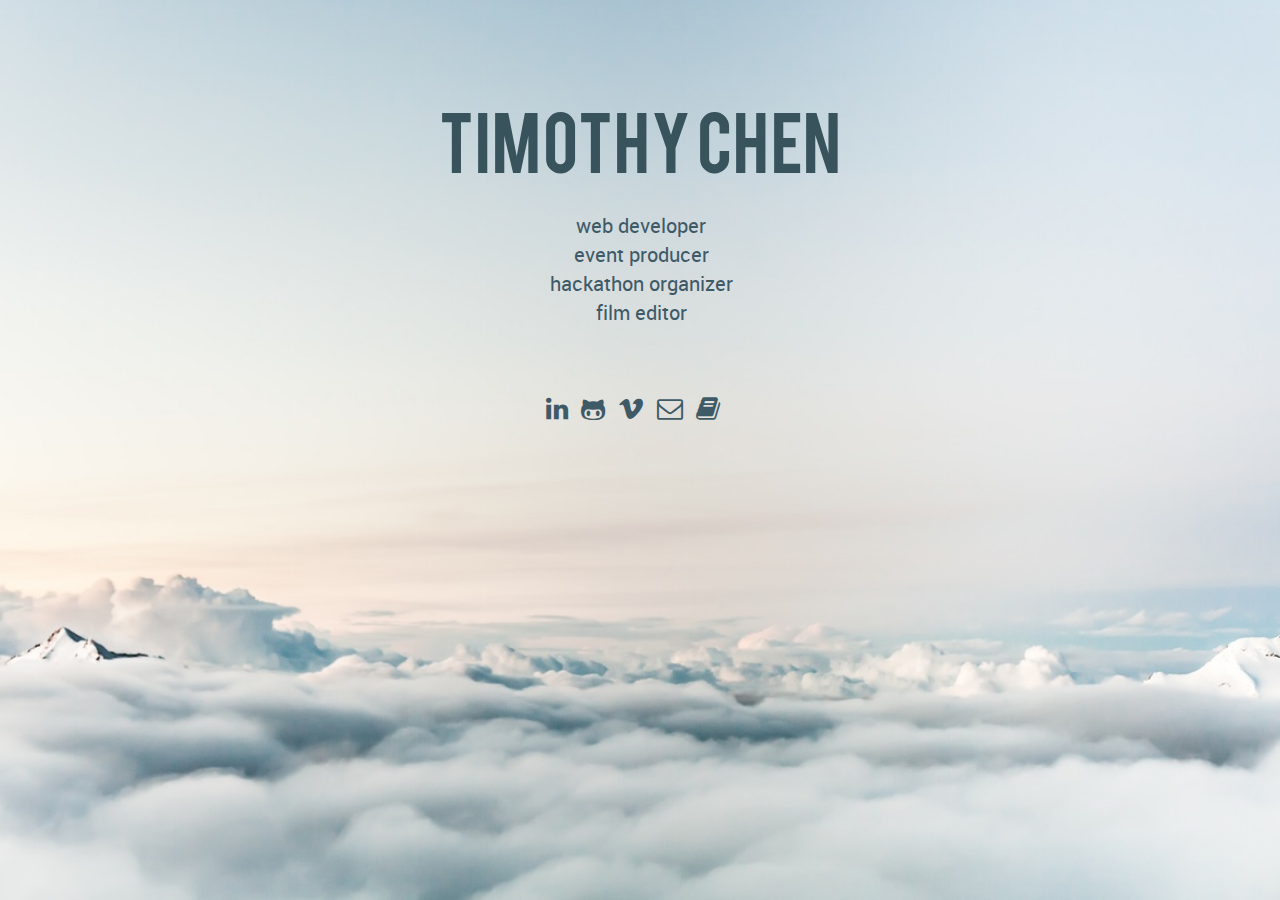
<file: phone/index.html>
<!DOCTYPE html>
<html class="nojs html" lang="en-US">
 <head>

  <script type="text/javascript">
   if(typeof Muse == "undefined") window.Muse = {}; window.Muse.assets = {"required":["jquery-1.8.3.min.js", "museutils.js", "jquery.musepolyfill.bgsize.js", "jquery.watch.js", "index.css"], "outOfDate":[]};
</script>
  
  <meta http-equiv="Content-type" content="text/html;charset=UTF-8"/>
  <link rel="canonical" href="http://TimothyChen.me/index.html"/>
  <meta name="description" content="Passionate and genuine tech enthusiast delivering a wide variety of services exceeding client expectations in quality and timeliness. Consistently demonstrates strong leadership and teamwork skills with an impressive history in organization management, planning, and marketing. Diversified capabilities include web development, event production, video production, and graphic design."/>
  <meta name="generator" content="2015.1.1.343"/>
  <link rel="shortcut icon" href="../images/timothy-chen-favicon.ico?433240500"/>
  <title>Timothy Chen</title>
  <meta name="viewport" content="width=device-width, initial-scale=1.0"/>
  <!-- CSS -->
  <link rel="stylesheet" type="text/css" href="../css/site_global.css?377731765"/>
  <link rel="stylesheet" type="text/css" href="css/index.css?4062443537" id="pagesheet"/>
  <!-- Other scripts -->
  <script type="text/javascript">
   document.documentElement.className = document.documentElement.className.replace(/\bnojs\b/g, 'js');
</script>
    <!--/*

*/
-->
 </head>
 <body class="museBGSize">

  <div class="clearfix borderbox" id="page"><!-- group -->
   <div class="clearfix grpelem" id="pu590-4"><!-- column -->
    <div class="clearfix colelem" id="u590-4"><!-- content -->
     <p>TIMOTHY CHEN</p>
    </div>
    <div class="clearfix colelem" id="u591-10"><!-- content -->
     <p>web developer</p>
     <p>event producer</p>
     <p>hackathon organizer</p>
     <p>film editor</p>
    </div>
    <div class="clearfix colelem" id="u592-13"><!-- content -->
     <p><a class="nonblock" href="http://linkedin.com/in/timothychen01"><span id="u592"></span></a><a class="nonblock" href="http://github.com/timothychen01"><span id="u592-3"></span></a><a class="nonblock" href="https://vimeo.com/user44376561/videos"><span id="u592-5"></span></a><a class="nonblock" href="mailto:timothy.chen01@gmail.com"><span id="u592-7"></span></a><a class="nonblock" href="../assets/resume.pdf"><span id="u592-9"></span></a></p>
    </div>
   </div>
   <div class="grpelem" id="u613"><!-- custom html -->
    <div style="background-color:black;height:100vh;width:0px;left:0;top:0;">
 
</div>


</div>
   <div class="verticalspacer"></div>
  </div>
  <!-- JS includes -->
  <script type="text/javascript">
   if (document.location.protocol != 'https:') document.write('\x3Cscript src="http://musecdn2.businesscatalyst.com/scripts/4.0/jquery-1.8.3.min.js" type="text/javascript">\x3C/script>');
</script>
  <script type="text/javascript">
   window.jQuery || document.write('\x3Cscript src="../scripts/jquery-1.8.3.min.js" type="text/javascript">\x3C/script>');
</script>
  <script src="../scripts/museutils.js?531812214" type="text/javascript"></script>
  <script src="../scripts/whatinput.js?84559013" type="text/javascript"></script>
  <script src="../scripts/jquery.musepolyfill.bgsize.js?120190942" type="text/javascript"></script>
  <script src="../scripts/jquery.watch.js?3866665977" type="text/javascript"></script>
  <!-- Other scripts -->
  <script type="text/javascript">
   $(document).ready(function() { try {
(function(){var a={},b=function(a){if(a.match(/^rgb/))return a=a.replace(/\s+/g,"").match(/([\d\,]+)/gi)[0].split(","),(parseInt(a[0])<<16)+(parseInt(a[1])<<8)+parseInt(a[2]);if(a.match(/^\#/))return parseInt(a.substr(1),16);return 0};(function(){$('link[type="text/css"]').each(function(){var b=($(this).attr("href")||"").match(/\/?css\/([\w\-]+\.css)\?(\d+)/);b&&b[1]&&b[2]&&(a[b[1]]=b[2])})})();(function(){$("body").append('<div class="version" style="display:none; width:1px; height:1px;"></div>');
for(var c=$(".version"),d=0;d<Muse.assets.required.length;){var f=Muse.assets.required[d],g=f.match(/([\w\-\.]+)\.(\w+)$/),k=g&&g[1]?g[1]:null,g=g&&g[2]?g[2]:null;switch(g.toLowerCase()){case "css":k=k.replace(/\W/gi,"_").replace(/^([^a-z])/gi,"_$1");c.addClass(k);var g=b(c.css("color")),h=b(c.css("background-color"));g!=0||h!=0?(Muse.assets.required.splice(d,1),"undefined"!=typeof a[f]&&(g!=a[f]>>>24||h!=(a[f]&16777215))&&Muse.assets.outOfDate.push(f)):d++;c.removeClass(k);break;case "js":k.match(/^jquery-[\d\.]+/gi)&&
typeof $!="undefined"?Muse.assets.required.splice(d,1):d++;break;default:throw Error("Unsupported file type: "+g);}}c.remove();if(Muse.assets.outOfDate.length||Muse.assets.required.length)c="Some files on the server may be missing or incorrect. Clear browser cache and try again. If the problem persists please contact website author.",(d=location&&location.search&&location.search.match&&location.search.match(/muse_debug/gi))&&Muse.assets.outOfDate.length&&(c+="\nOut of date: "+Muse.assets.outOfDate.join(",")),d&&Muse.assets.required.length&&(c+="\nMissing: "+Muse.assets.required.join(",")),alert(c)})()})();/* body */
Muse.Utils.transformMarkupToFixBrowserProblemsPreInit();/* body */
Muse.Utils.prepHyperlinks(true);/* body */
Muse.Utils.fullPage('#page');/* 100% height page */
Muse.Utils.showWidgetsWhenReady();/* body */
Muse.Utils.transformMarkupToFixBrowserProblems();/* body */
} catch(e) { if (e && 'function' == typeof e.notify) e.notify(); else Muse.Assert.fail('Error calling selector function:' + e); }});
</script>
   </body>
</html>
</file>
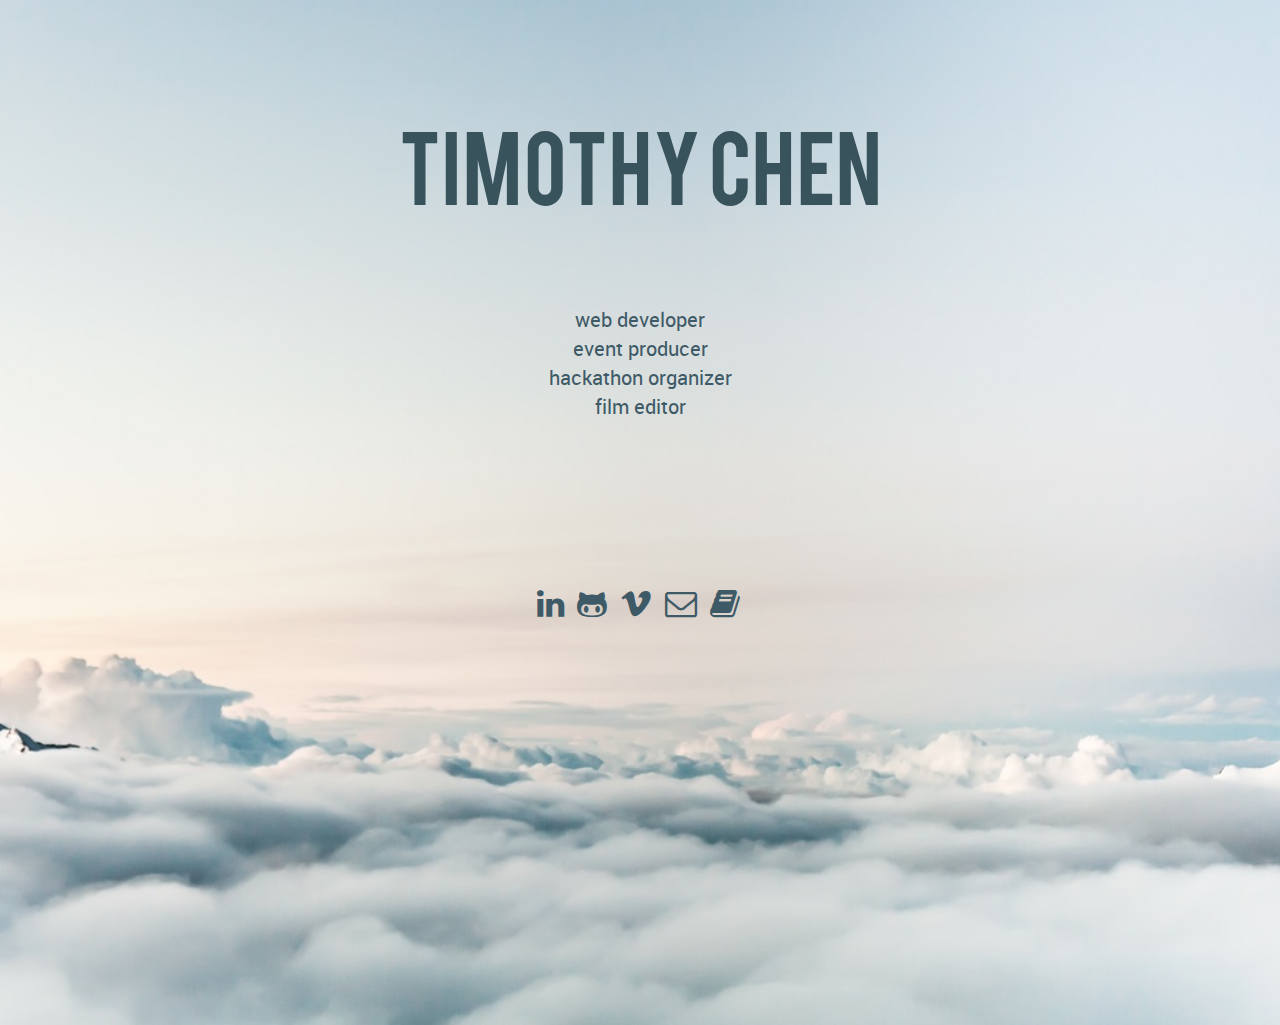
<file: tablet/index.html>
<!DOCTYPE html>
<html class="nojs html" lang="en-US">
 <head>

  <script type="text/javascript">
   if(typeof Muse == "undefined") window.Muse = {}; window.Muse.assets = {"required":["jquery-1.8.3.min.js", "museutils.js", "jquery.musepolyfill.bgsize.js", "jquery.watch.js", "museredirect.js", "index.css"], "outOfDate":[]};
</script>
  
  <script src="../scripts/museredirect.js?524071285" type="text/javascript"></script>
  
  <script type="text/javascript">
   Muse.Redirect.redirect('tablet', '', '../phone/index.html');
</script>
  
  <meta http-equiv="Content-type" content="text/html;charset=UTF-8"/>
  <link rel="canonical" href="http://TimothyChen.me/index.html"/>
  <meta name="description" content="Passionate and genuine tech enthusiast delivering a wide variety of services exceeding client expectations in quality and timeliness. Consistently demonstrates strong leadership and teamwork skills with an impressive history in organization management, planning, and marketing. Diversified capabilities include web development, event production, video production, and graphic design."/>
  <meta name="generator" content="2015.1.1.343"/>
  <link rel="shortcut icon" href="../images/timothy-chen-favicon.ico?433240500"/>
  <title>Timothy Chen</title>
  <meta name="viewport" content="width=device-width, initial-scale=1.0"/>
  <!-- CSS -->
  <link rel="stylesheet" type="text/css" href="../css/site_global.css?377731765"/>
  <link rel="stylesheet" type="text/css" href="css/index.css?154496211" id="pagesheet"/>
  <!-- Other scripts -->
  <script type="text/javascript">
   document.documentElement.className = document.documentElement.className.replace(/\bnojs\b/g, 'js');
</script>
    <!--/*

*/
-->
 </head>
 <body class="museBGSize">

  <div class="clearfix borderbox" id="page"><!-- column -->
   <div class="browser_width colelem" id="u712-4-bw">
    <div class="clearfix" id="u712-4"><!-- content -->
     <p>TIMOTHY CHEN</p>
    </div>
   </div>
   <div class="browser_width colelem" id="u713-10-bw">
    <div class="clearfix" id="u713-10"><!-- content -->
     <p>web developer</p>
     <p>event producer</p>
     <p>hackathon organizer</p>
     <p>film editor</p>
    </div>
   </div>
   <div class="browser_width colelem" id="u714-14-bw">
    <div class="clearfix" id="u714-14"><!-- content -->
     <p><span id="u714">&nbsp;</span><a class="nonblock" href="http://linkedin.com/in/timothychen01"><span id="u714-2"></span></a><a class="nonblock" href="http://github.com/timothychen01"><span id="u714-4"></span></a><a class="nonblock" href="https://vimeo.com/user44376561/videos"><span id="u714-6"></span></a><a class="nonblock" href="mailto:timothy.chen01@gmail.com"><span id="u714-8"></span></a><a class="nonblock" href="../assets/resume.pdf"><span id="u714-10"></span></a></p>
    </div>
   </div>
   <div class="verticalspacer"></div>
  </div>
  <!-- JS includes -->
  <script type="text/javascript">
   if (document.location.protocol != 'https:') document.write('\x3Cscript src="http://musecdn2.businesscatalyst.com/scripts/4.0/jquery-1.8.3.min.js" type="text/javascript">\x3C/script>');
</script>
  <script type="text/javascript">
   window.jQuery || document.write('\x3Cscript src="../scripts/jquery-1.8.3.min.js" type="text/javascript">\x3C/script>');
</script>
  <script src="../scripts/museutils.js?531812214" type="text/javascript"></script>
  <script src="../scripts/whatinput.js?84559013" type="text/javascript"></script>
  <script src="../scripts/jquery.watch.js?3866665977" type="text/javascript"></script>
  <script src="../scripts/jquery.musepolyfill.bgsize.js?120190942" type="text/javascript"></script>
  <!-- Other scripts -->
  <script type="text/javascript">
   $(document).ready(function() { try {
(function(){var a={},b=function(a){if(a.match(/^rgb/))return a=a.replace(/\s+/g,"").match(/([\d\,]+)/gi)[0].split(","),(parseInt(a[0])<<16)+(parseInt(a[1])<<8)+parseInt(a[2]);if(a.match(/^\#/))return parseInt(a.substr(1),16);return 0};(function(){$('link[type="text/css"]').each(function(){var b=($(this).attr("href")||"").match(/\/?css\/([\w\-]+\.css)\?(\d+)/);b&&b[1]&&b[2]&&(a[b[1]]=b[2])})})();(function(){$("body").append('<div class="version" style="display:none; width:1px; height:1px;"></div>');
for(var c=$(".version"),d=0;d<Muse.assets.required.length;){var f=Muse.assets.required[d],g=f.match(/([\w\-\.]+)\.(\w+)$/),k=g&&g[1]?g[1]:null,g=g&&g[2]?g[2]:null;switch(g.toLowerCase()){case "css":k=k.replace(/\W/gi,"_").replace(/^([^a-z])/gi,"_$1");c.addClass(k);var g=b(c.css("color")),h=b(c.css("background-color"));g!=0||h!=0?(Muse.assets.required.splice(d,1),"undefined"!=typeof a[f]&&(g!=a[f]>>>24||h!=(a[f]&16777215))&&Muse.assets.outOfDate.push(f)):d++;c.removeClass(k);break;case "js":k.match(/^jquery-[\d\.]+/gi)&&
typeof $!="undefined"?Muse.assets.required.splice(d,1):d++;break;default:throw Error("Unsupported file type: "+g);}}c.remove();if(Muse.assets.outOfDate.length||Muse.assets.required.length)c="Some files on the server may be missing or incorrect. Clear browser cache and try again. If the problem persists please contact website author.",(d=location&&location.search&&location.search.match&&location.search.match(/muse_debug/gi))&&Muse.assets.outOfDate.length&&(c+="\nOut of date: "+Muse.assets.outOfDate.join(",")),d&&Muse.assets.required.length&&(c+="\nMissing: "+Muse.assets.required.join(",")),alert(c)})()})();/* body */
Muse.Utils.transformMarkupToFixBrowserProblemsPreInit();/* body */
Muse.Utils.prepHyperlinks(true);/* body */
Muse.Utils.resizeHeight('.browser_width');/* resize height */
Muse.Utils.requestAnimationFrame(function() { $('body').addClass('initialized'); });/* mark body as initialized */
Muse.Utils.fullPage('#page');/* 100% height page */
Muse.Utils.showWidgetsWhenReady();/* body */
Muse.Utils.transformMarkupToFixBrowserProblems();/* body */
} catch(e) { if (e && 'function' == typeof e.notify) e.notify(); else Muse.Assert.fail('Error calling selector function:' + e); }});
</script>
   </body>
</html>
</file>
<file: css/site_global.css>
html
{
	min-height: 100%;
	min-width: 100%;
	-ms-text-size-adjust: none;
}

body,div,dl,dt,dd,ul,ol,li,nav,h1,h2,h3,h4,h5,h6,pre,code,form,fieldset,legend,input,button,textarea,p,blockquote,th,td,a
{
	margin: 0px;
	padding: 0px;
	border-width: 0px;
	border-style: solid;
	border-color: transparent;
	-webkit-transform-origin: left top;
	-ms-transform-origin: left top;
	-o-transform-origin: left top;
	transform-origin: left top;
	background-repeat: no-repeat;
}

.transition
{
	-webkit-transition-property: background-image,background-position,background-color,border-color,border-radius,color,font-size,font-style,font-weight,letter-spacing,line-height,text-align,box-shadow,text-shadow,opacity;
	transition-property: background-image,background-position,background-color,border-color,border-radius,color,font-size,font-style,font-weight,letter-spacing,line-height,text-align,box-shadow,text-shadow,opacity;
}

.transition *
{
	-webkit-transition: inherit;
	transition: inherit;
}

table
{
	border-collapse: collapse;
	border-spacing: 0px;
}

fieldset,img
{
	border: 0px;
	border-style: solid;
	-webkit-transform-origin: left top;
	-ms-transform-origin: left top;
	-o-transform-origin: left top;
	transform-origin: left top;
}

address,caption,cite,code,dfn,em,strong,th,var,optgroup
{
	font-style: inherit;
	font-weight: inherit;
}

del,ins
{
	text-decoration: none;
}

li
{
	list-style: none;
}

caption,th
{
	text-align: left;
}

h1,h2,h3,h4,h5,h6
{
	font-size: 100%;
	font-weight: inherit;
}

input,button,textarea,select,optgroup,option
{
	font-family: inherit;
	font-size: inherit;
	font-style: inherit;
	font-weight: inherit;
}

body
{
	font-family: Arial, Helvetica Neue, Helvetica, sans-serif;
	text-align: left;
	font-size: 14px;
	line-height: 17px;
	word-wrap: break-word;
	text-rendering: optimizeLegibility;/* kerning, primarily */
	-moz-font-feature-settings: 'liga';
	-ms-font-feature-settings: 'liga';
	-webkit-font-feature-settings: 'liga';
	font-feature-settings: 'liga';
}

a:link
{
	color: #FFFFFF;
	font-style: normal;
	font-weight: normal;
	text-decoration: inherit;
}

a:visited
{
	color: #FFFFFF;
	font-style: normal;
	font-weight: normal;
	text-decoration: inherit;
}

a:hover
{
	color: #4582BA;
	font-style: normal;
	font-weight: normal;
	text-decoration: inherit;
}

a:active
{
	color: #FFFFFF;
	font-style: normal;
	font-weight: normal;
	text-decoration: inherit;
}

a.nontext /* used to override default properties of 'a' tag */
{
	color: black;
	text-decoration: none;
	font-style: normal;
	font-weight: normal;
}

.normal_text
{
	color: #000000;
	direction: ltr;
	font-family: Arial, Helvetica Neue, Helvetica, sans-serif;
	font-size: 14px;
	font-style: normal;
	font-weight: normal;
	letter-spacing: 0px;
	line-height: 17px;
	text-align: left;
	text-decoration: none;
	text-indent: 0px;
	text-transform: none;
	vertical-align: 0px;
	padding: 0px;
}

.list0 li:before
{
	position: absolute;
	right: 100%;
	letter-spacing: 0px;
	text-decoration: none;
	font-weight: normal;
	font-style: normal;
}

.rtl-list li:before
{
	right: auto;
	left: 100%;
}

.nls-None > li:before,.nls-None .list3 > li:before,.nls-None .list6 > li:before
{
	margin-right: 6px;
	content: '•';
}

.nls-None .list1 > li:before,.nls-None .list4 > li:before,.nls-None .list7 > li:before
{
	margin-right: 6px;
	content: '○';
}

.nls-None,.nls-None .list1,.nls-None .list2,.nls-None .list3,.nls-None .list4,.nls-None .list5,.nls-None .list6,.nls-None .list7,.nls-None .list8
{
	padding-left: 34px;
}

.nls-None.rtl-list,.nls-None .list1.rtl-list,.nls-None .list2.rtl-list,.nls-None .list3.rtl-list,.nls-None .list4.rtl-list,.nls-None .list5.rtl-list,.nls-None .list6.rtl-list,.nls-None .list7.rtl-list,.nls-None .list8.rtl-list
{
	padding-left: 0px;
	padding-right: 34px;
}

.nls-None .list2 > li:before,.nls-None .list5 > li:before,.nls-None .list8 > li:before
{
	margin-right: 6px;
	content: '-';
}

.nls-None.rtl-list > li:before,.nls-None .list1.rtl-list > li:before,.nls-None .list2.rtl-list > li:before,.nls-None .list3.rtl-list > li:before,.nls-None .list4.rtl-list > li:before,.nls-None .list5.rtl-list > li:before,.nls-None .list6.rtl-list > li:before,.nls-None .list7.rtl-list > li:before,.nls-None .list8.rtl-list > li:before
{
	margin-right: 0px;
	margin-left: 6px;
}

.TabbedPanelsTab
{
	white-space: nowrap;
}

.MenuBar .MenuBarView,.MenuBar .SubMenuView /* Resets for ul and li in menus */
{
	display: block;
	list-style: none;
}

.MenuBar .SubMenu
{
	display: none;
	position: absolute;
}

.NoWrap
{
	white-space: nowrap;
	word-wrap: normal;
}

.rootelem /* the root of the artwork tree */
{
	margin-left: auto;
	margin-right: auto;
}

.colelem /* a child element of a column */
{
	display: inline;
	float: left;
	clear: both;
}

.clearfix:after /* force a container to fit around floated items */
{
	content: "\0020";
	visibility: hidden;
	display: block;
	height: 0px;
	clear: both;
}

*:first-child+html .clearfix /* IE7 */
{
	zoom: 1;
}

.clip_frame /* used to clip the contents as in the case of an image frame */
{
	overflow: hidden;
}

.popup_anchor /* anchors an abspos popup */
{
	position: relative;
	width: 0px;
	height: 0px;
}

.popup_element
{
	z-index: 100000;
}

.svg
{
	display: block;
	vertical-align: top;
}

span.wrap /* used to force wrap after floated array when nested inside a paragraph */
{
	content: '';
	clear: left;
	display: block;
}

span.actAsInlineDiv /* used to simulate a DIV with inline display when already nested inside a paragraph */
{
	display: inline-block;
}

.position_content,.excludeFromNormalFlow /* used when child content is larger than parent */
{
	float: left;
}

.preload_images /* used to preload images used in non-default states */
{
	position: absolute;
	overflow: hidden;
	left: -9999px;
	top: -9999px;
	height: 1px;
	width: 1px;
}

.preload /* used to specifiy the dimension of preload item */
{
	height: 1px;
	width: 1px;
}

.animateStates
{
	-webkit-transition: 0.3s ease-in-out;
	-moz-transition: 0.3s ease-in-out;
	-o-transition: 0.3s ease-in-out;
	transition: 0.3s ease-in-out;
}

[data-whatinput="mouse"] *:focus,[data-whatinput="touch"] *:focus,input:focus,textarea:focus
{
	outline: none;
}

textarea
{
	resize: none;
	overflow: auto;
}

.fld-prompt /* form placeholders cursor behavior */
{
	pointer-events: none;
}

.wrapped-input /* form inputs & placeholders let div styling show thru */
{
	position: absolute;
	top: 0px;
	left: 0px;
	background: transparent;
	border: none;
}

.submit-btn /* form submit buttons on top of sibling elements */
{
	z-index: 50000;
	cursor: pointer;
}

.anchor_item /* used to specify anchor properties */
{
	width: 22px;
	height: 18px;
}

.MenuBar .SubMenuVisible,.MenuBarVertical .SubMenuVisible,.MenuBar .SubMenu .SubMenuVisible,.popup_element.Active,span.actAsPara,.actAsDiv,a.nonblock.nontext,img.block
{
	display: block;
}

.ose_ei
{
	visibility: hidden;
	z-index: 0;
}

.widget_invisible,.js .invi,.js .mse_pre_init,.js .an_invi /* used to hide the widget before loaded */
{
	visibility: hidden;
}

.no_vert_scroll
{
	overflow-y: hidden;
}

.always_vert_scroll
{
	overflow-y: scroll;
}

.always_horz_scroll
{
	overflow-x: scroll;
}

.fullscreen
{
	overflow: hidden;
	left: 0px;
	top: 0px;
	position: fixed;
	height: 100%;
	width: 100%;
	-moz-box-sizing: border-box;
	-webkit-box-sizing: border-box;
	-ms-box-sizing: border-box;
	box-sizing: border-box;
}

.fullwidth
{
	position: absolute;
}

.borderbox
{
	-moz-box-sizing: border-box;
	-webkit-box-sizing: border-box;
	-ms-box-sizing: border-box;
	box-sizing: border-box;
}

.scroll_wrapper
{
	position: absolute;
	overflow: auto;
	left: 0px;
	right: 0px;
	top: 0px;
	bottom: 0px;
	padding-top: 0px;
	padding-bottom: 0px;
	margin-top: 0px;
	margin-bottom: 0px;
}

.browser_width > *
{
	position: absolute;
	left: 0px;
	right: 0px;
}

.list0 li,.MenuBar .MenuItemContainer,.SlideShowContentPanel .fullscreen img
{
	position: relative;
}

.grpelem,.accordion_wrapper /* a child element of a group */
{
	display: inline;
	float: left;
}

.fld-checkbox input[type=checkbox],.fld-radiobutton input[type=radio] /* Hide native checkbox */
{
	position: absolute;
	overflow: hidden;
	clip: rect(0px, 0px, 0px, 0px);
	height: 1px;
	width: 1px;
	margin: -1px;
	padding: 0px;
	border: 0px;
}

.fld-checkbox input[type=checkbox] + label,.fld-radiobutton input[type=radio] + label
{
	display: inline-block;
	background-repeat: no-repeat;
	cursor: pointer;
	float: left;
	width: 100%;
	height: 100%;
}

.pointer_cursor,.fld-recaptcha-mode,.fld-recaptcha-refresh,.fld-recaptcha-help
{
	cursor: pointer;
}

p,h1,h2,h3,h4,h5,h6,ol,ul,span.actAsPara /* disable Android font boosting */
{
	max-height: 1000000px;
}

.superscript
{
	vertical-align: super;
	font-size: 66%;
	line-height: 0px;
}

.subscript
{
	vertical-align: sub;
	font-size: 66%;
	line-height: 0px;
}

.horizontalSlideShow /* disable left-right panning on horizondal slide shows */
{
	-ms-touch-action: pan-y;
	touch-action: pan-y;
}

.verticalSlideShow /* disable up-down panning on vertical slide shows */
{
	-ms-touch-action: pan-x;
	touch-action: pan-x;
}

.colelem100,.verticalspacer /* a child element of a column that is 100% width */
{
	clear: both;
}

.popup_element.Inactive,.js .disn,.hidden,.breakpoint
{
	display: none;
}

#muse_css_mq
{
	position: absolute;
	display: none;
	background-color: #FFFFFE;
}

.fluid_height_spacer
{
	position: static;
	width: 0.01px;
	float: left;
}

@media screen and (-webkit-min-device-pixel-ratio:0)
{
	body
	{
		text-rendering: auto;
	}
}
</file>
<file: phone/css/index.css>
/*

*/

.version.index /* version checker */
{
	color: #0000F2;
	background-color: #23F811;
}

#muse_css_mq
{
	background-color: #FFFFFF;
}

#page
{
	z-index: 1;
	min-height: 538px;
	background-image: none;
	border-width: 0px;
	border-color: #000000;
	background-color: transparent;
	width: 100%;
}

#pu590-4
{
	margin-right: -10000px;
	margin-top: 112px;
	width: 86.85%;
	margin-left: 6.58%;
}

#u590-4
{
	z-index: 3;
	min-height: 88px;
	background-color: transparent;
	line-height: 82px;
	font-size: 68px;
	text-align: center;
	color: #39535D;
	font-family: '__Bebas Neue_5';
	font-weight: 400;
	position: relative;
	width: 100%;
	margin-left: 0%;
	left: 2.842170943040401e-14px;
}

#u591-10
{
	z-index: 7;
	min-height: 143px;
	background-color: transparent;
	line-height: 29px;
	font-size: 20px;
	text-align: center;
	color: #3F5A67;
	font-family: '__Roboto_5';
	font-weight: 400;
	margin-top: 11px;
	position: relative;
	width: 93.64%;
	margin-left: 3.19%;
	left: 1.0000000000000284px;
}

#u592-13
{
	z-index: 17;
	width: 249px;
	min-height: 44px;
	background-color: transparent;
	font-size: 26px;
	color: #FFFFFF;
	letter-spacing: 13px;
	line-height: 31px;
	text-align: center;
	font-family: '__FontAwesome_5';
	font-weight: 400;
	margin-top: 40px;
	position: relative;
	margin-left: 50%;
	left: -124.99999999999997px;
}

#u592,#u592-3,#u592-5,#u592-7,#u592-9
{
	color: #3F5A67;
}

#u613
{
	z-index: 2;
	width: 29px;
	min-height: 538px;
	border-width: 0px;
	border-color: transparent;
	background-color: transparent;
	position: relative;
	margin-right: -10000px;
	left: 92.37%;
}

.html
{
	background: #FFFFFF url("../../images/in%20the%20clouds.jpg") no-repeat center top scroll;
	background-size: cover;
}

body
{
	position: relative;
	min-width: 320px;
}

@font-face
{
	font-family: '__Roboto_5';
	src: url('../../fonts/roboto-regular-webfont.eot');
	src: local('☺'), url('../../fonts/roboto-regular-webfont.woff') format('woff'), url('../../fonts/roboto-regular-webfont.svg') format('svg');
	font-weight: 400;
	font-style: normal;
}

@font-face
{
	font-family: '__FontAwesome_5';
	src: url('../../fonts/fontawesome-webfont.eot');
	src: local('☺'), url('../../fonts/fontawesome-webfont.woff') format('woff'), url('../../fonts/fontawesome-webfont.svg') format('svg');
	font-weight: 400;
	font-style: normal;
}

@font-face
{
	font-family: '__Bebas Neue_5';
	src: url('../../fonts/bebas___-webfont.eot');
	src: local('☺'), url('../../fonts/bebas___-webfont.woff') format('woff'), url('../../fonts/bebas___-webfont.svg') format('svg');
	font-weight: 400;
	font-style: normal;
}
</file>
<file: tablet/css/index.css>
/*

*/

.version.index /* version checker */
{
	color: #000009;
	background-color: #356CD3;
}

#muse_css_mq
{
	background-color: #FFFFFF;
}

#page
{
	z-index: 1;
	min-height: 497px;
	background-image: none;
	border-width: 0px;
	border-color: #000000;
	background-color: transparent;
	padding-top: 131px;
	padding-bottom: 396px;
	width: 100%;
	max-width: 768px;
}

#u712-4
{
	z-index: 2;
	min-height: 96px;
	background-color: transparent;
	line-height: 98px;
	font-size: 82px;
	text-align: center;
	color: #39535D;
	font-family: '__Bebas Neue_5';
	font-weight: 400;
}

.js body
{
	visibility: hidden;
}

.js body.initialized
{
	visibility: visible;
}

#u712-4-bw
{
	z-index: 2;
	min-height: 96px;
}

#u713-10
{
	z-index: 6;
	min-height: 176px;
	background-color: transparent;
	line-height: 29px;
	font-size: 20px;
	text-align: center;
	color: #3F5A67;
	font-family: '__Roboto_5';
	font-weight: 400;
}

#u713-10-bw
{
	z-index: 6;
	min-height: 176px;
	margin-top: 76px;
}

#u714-14
{
	z-index: 16;
	min-height: 44px;
	background-color: transparent;
	font-size: 32px;
	color: #FFFFFF;
	letter-spacing: 13px;
	line-height: 38px;
	text-align: center;
	font-family: '__FontAwesome_5';
	font-weight: 400;
}

#u714
{
	letter-spacing: 1px;
	color: #39535D;
}

#u714-2,#u714-4,#u714-6,#u714-8,#u714-10
{
	color: #3F5A67;
}

#u714-14-bw
{
	z-index: 16;
	min-height: 44px;
	margin-top: 104px;
}

.html
{
	background: #FFFFFF url("../../images/in%20the%20clouds.jpg") no-repeat center top scroll;
	background-size: cover;
}

body
{
	position: relative;
	min-width: 500px;
}

@font-face
{
	font-family: '__Roboto_5';
	src: url('../../fonts/roboto-regular-webfont.eot');
	src: local('☺'), url('../../fonts/roboto-regular-webfont.woff') format('woff'), url('../../fonts/roboto-regular-webfont.svg') format('svg');
	font-weight: 400;
	font-style: normal;
}

@font-face
{
	font-family: '__FontAwesome_5';
	src: url('../../fonts/fontawesome-webfont.eot');
	src: local('☺'), url('../../fonts/fontawesome-webfont.woff') format('woff'), url('../../fonts/fontawesome-webfont.svg') format('svg');
	font-weight: 400;
	font-style: normal;
}

@font-face
{
	font-family: '__Bebas Neue_5';
	src: url('../../fonts/bebas___-webfont.eot');
	src: local('☺'), url('../../fonts/bebas___-webfont.woff') format('woff'), url('../../fonts/bebas___-webfont.svg') format('svg');
	font-weight: 400;
	font-style: normal;
}
</file>
